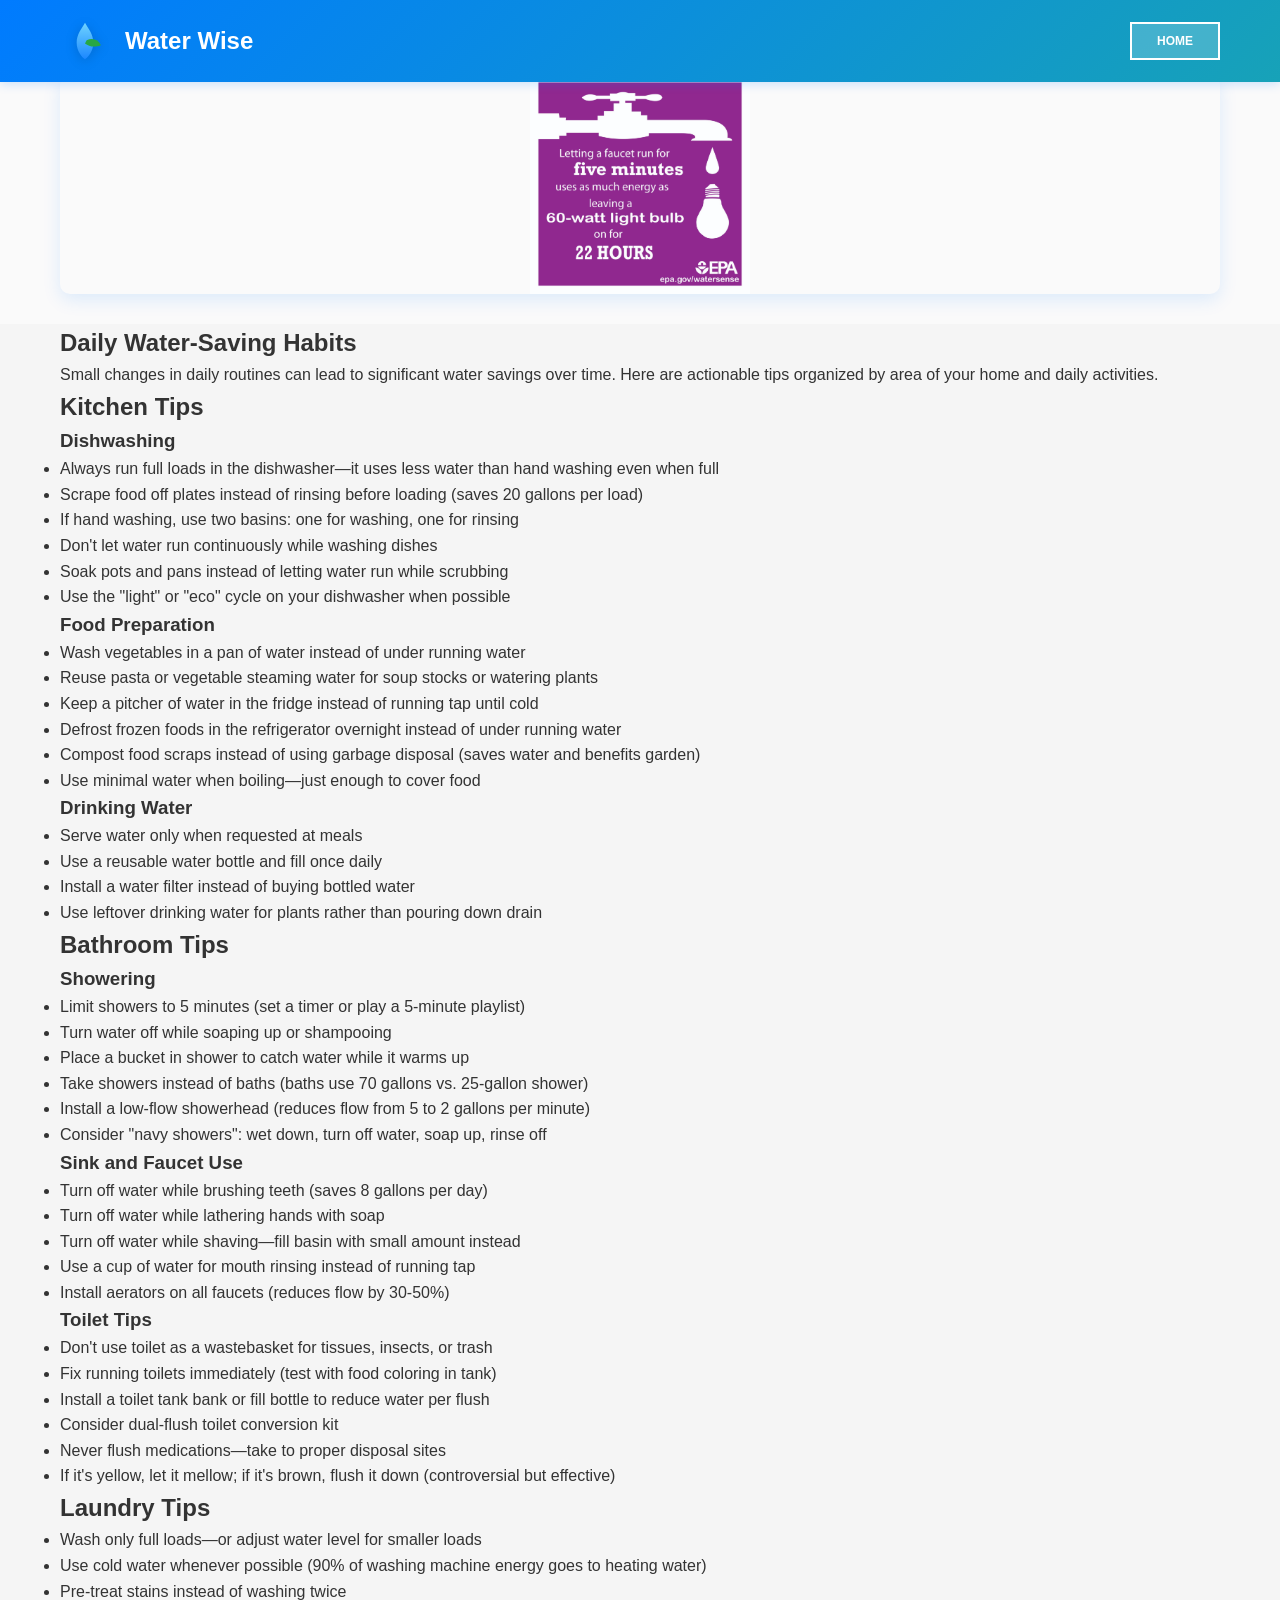
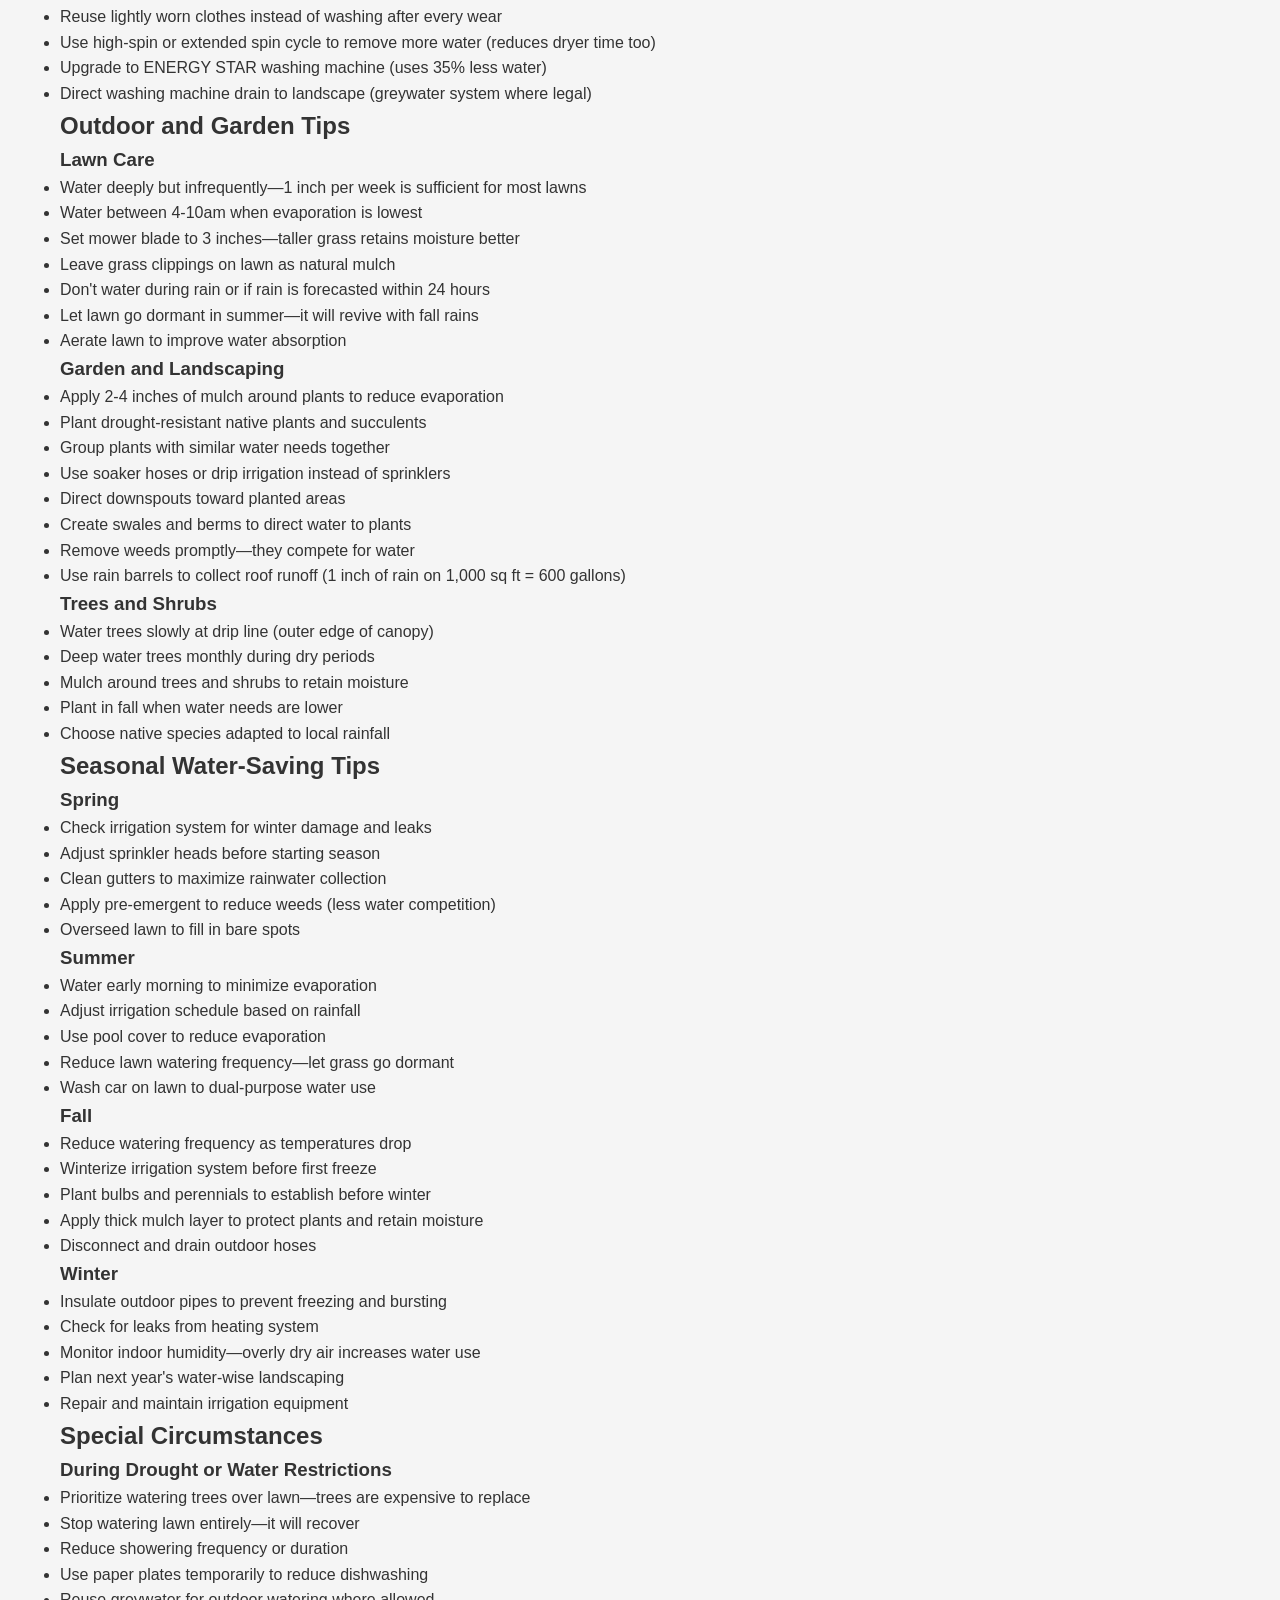
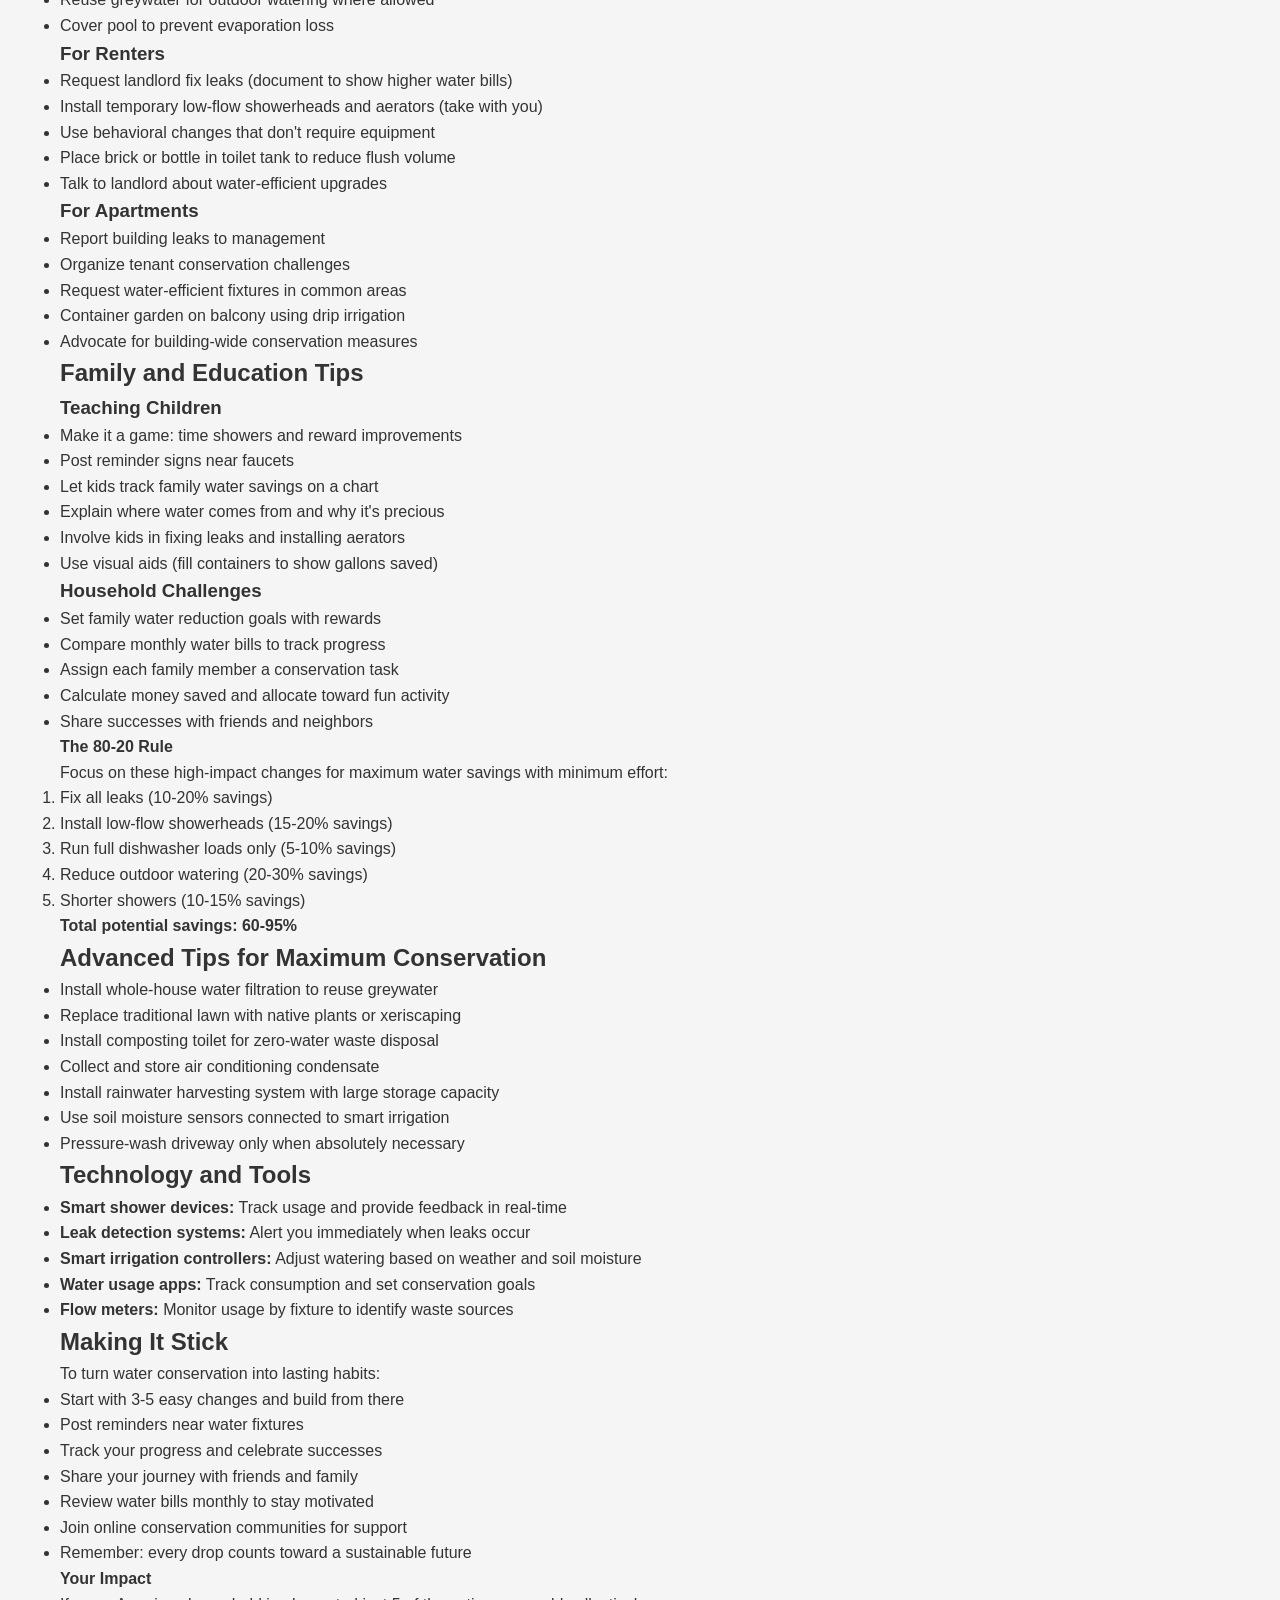
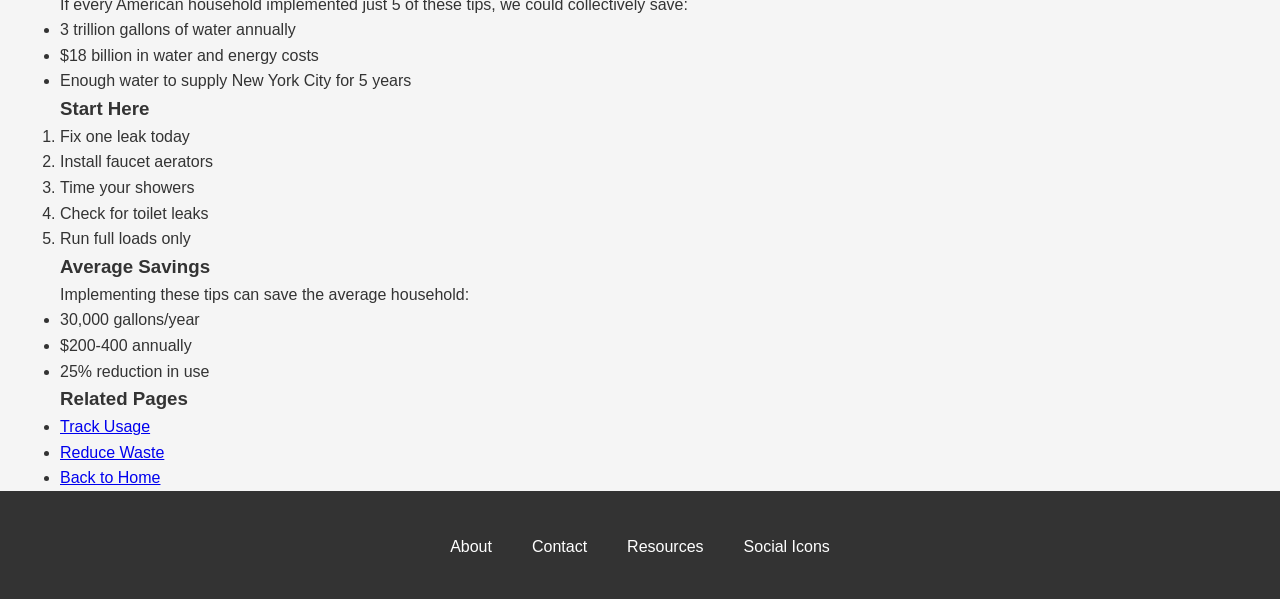
<file: learn-tips.html>
<!DOCTYPE html>
<html lang="en">
<head>
    <meta charset="UTF-8">
    <meta name="viewport" content="width=device-width, initial-scale=1.0">
    <title>Learn Tips - Water Wise</title>
    <link rel="stylesheet" href="styles.css?v=2">
</head>
<body>
    <!-- Navigation -->
    <nav class="navbar">
        <div class="container">
            <a href="index.html" style="text-decoration: none;">
                <div class="logo-section">
                    <img src="water-wise-logo.svg" alt="Water Wise logo" class="logo-icon">
                    <div class="logo-text-wrapper">
                        <div class="logo-title">Water Wise</div>
                    </div>
                </div>
            </a>
            <button class="menu-button" onclick="window.location.href='index.html'">HOME</button>
        </div>
    </nav>

    <!-- Page Header -->
    <section class="page-header">
        <div class="container">
            <h1>Water Conservation Tips</h1>
            <p>Practical advice for saving water in every area of your life</p>
        </div>
    </section>

    <section class="page-hero">
        <div class="container">
            <img src="learn-tips.jpg" alt="Poster promoting saving water" class="page-hero-img">
        </div>
    </section>

    <!-- Content Section -->
    <section class="content-section">
        <div class="container">
            <div class="content-grid">
                <div class="content-main">
                    <h2>Daily Water-Saving Habits</h2>
                    <p>Small changes in daily routines can lead to significant water savings over time. Here are actionable tips organized by area of your home and daily activities.</p>
                    
                    <h2>Kitchen Tips</h2>
                    
                    <h3>Dishwashing</h3>
                    <ul>
                        <li>Always run full loads in the dishwasher—it uses less water than hand washing even when full</li>
                        <li>Scrape food off plates instead of rinsing before loading (saves 20 gallons per load)</li>
                        <li>If hand washing, use two basins: one for washing, one for rinsing</li>
                        <li>Don't let water run continuously while washing dishes</li>
                        <li>Soak pots and pans instead of letting water run while scrubbing</li>
                        <li>Use the "light" or "eco" cycle on your dishwasher when possible</li>
                    </ul>

                    <h3>Food Preparation</h3>
                    <ul>
                        <li>Wash vegetables in a pan of water instead of under running water</li>
                        <li>Reuse pasta or vegetable steaming water for soup stocks or watering plants</li>
                        <li>Keep a pitcher of water in the fridge instead of running tap until cold</li>
                        <li>Defrost frozen foods in the refrigerator overnight instead of under running water</li>
                        <li>Compost food scraps instead of using garbage disposal (saves water and benefits garden)</li>
                        <li>Use minimal water when boiling—just enough to cover food</li>
                    </ul>

                    <h3>Drinking Water</h3>
                    <ul>
                        <li>Serve water only when requested at meals</li>
                        <li>Use a reusable water bottle and fill once daily</li>
                        <li>Install a water filter instead of buying bottled water</li>
                        <li>Use leftover drinking water for plants rather than pouring down drain</li>
                    </ul>

                    <h2>Bathroom Tips</h2>
                    
                    <h3>Showering</h3>
                    <ul>
                        <li>Limit showers to 5 minutes (set a timer or play a 5-minute playlist)</li>
                        <li>Turn water off while soaping up or shampooing</li>
                        <li>Place a bucket in shower to catch water while it warms up</li>
                        <li>Take showers instead of baths (baths use 70 gallons vs. 25-gallon shower)</li>
                        <li>Install a low-flow showerhead (reduces flow from 5 to 2 gallons per minute)</li>
                        <li>Consider "navy showers": wet down, turn off water, soap up, rinse off</li>
                    </ul>

                    <h3>Sink and Faucet Use</h3>
                    <ul>
                        <li>Turn off water while brushing teeth (saves 8 gallons per day)</li>
                        <li>Turn off water while lathering hands with soap</li>
                        <li>Turn off water while shaving—fill basin with small amount instead</li>
                        <li>Use a cup of water for mouth rinsing instead of running tap</li>
                        <li>Install aerators on all faucets (reduces flow by 30-50%)</li>
                    </ul>

                    <h3>Toilet Tips</h3>
                    <ul>
                        <li>Don't use toilet as a wastebasket for tissues, insects, or trash</li>
                        <li>Fix running toilets immediately (test with food coloring in tank)</li>
                        <li>Install a toilet tank bank or fill bottle to reduce water per flush</li>
                        <li>Consider dual-flush toilet conversion kit</li>
                        <li>Never flush medications—take to proper disposal sites</li>
                        <li>If it's yellow, let it mellow; if it's brown, flush it down (controversial but effective)</li>
                    </ul>

                    <h2>Laundry Tips</h2>
                    <ul>
                        <li>Wash only full loads—or adjust water level for smaller loads</li>
                        <li>Use cold water whenever possible (90% of washing machine energy goes to heating water)</li>
                        <li>Pre-treat stains instead of washing twice</li>
                        <li>Reuse lightly worn clothes instead of washing after every wear</li>
                        <li>Use high-spin or extended spin cycle to remove more water (reduces dryer time too)</li>
                        <li>Upgrade to ENERGY STAR washing machine (uses 35% less water)</li>
                        <li>Direct washing machine drain to landscape (greywater system where legal)</li>
                    </ul>

                    <h2>Outdoor and Garden Tips</h2>
                    
                    <h3>Lawn Care</h3>
                    <ul>
                        <li>Water deeply but infrequently—1 inch per week is sufficient for most lawns</li>
                        <li>Water between 4-10am when evaporation is lowest</li>
                        <li>Set mower blade to 3 inches—taller grass retains moisture better</li>
                        <li>Leave grass clippings on lawn as natural mulch</li>
                        <li>Don't water during rain or if rain is forecasted within 24 hours</li>
                        <li>Let lawn go dormant in summer—it will revive with fall rains</li>
                        <li>Aerate lawn to improve water absorption</li>
                    </ul>

                    <h3>Garden and Landscaping</h3>
                    <ul>
                        <li>Apply 2-4 inches of mulch around plants to reduce evaporation</li>
                        <li>Plant drought-resistant native plants and succulents</li>
                        <li>Group plants with similar water needs together</li>
                        <li>Use soaker hoses or drip irrigation instead of sprinklers</li>
                        <li>Direct downspouts toward planted areas</li>
                        <li>Create swales and berms to direct water to plants</li>
                        <li>Remove weeds promptly—they compete for water</li>
                        <li>Use rain barrels to collect roof runoff (1 inch of rain on 1,000 sq ft = 600 gallons)</li>
                    </ul>

                    <h3>Trees and Shrubs</h3>
                    <ul>
                        <li>Water trees slowly at drip line (outer edge of canopy)</li>
                        <li>Deep water trees monthly during dry periods</li>
                        <li>Mulch around trees and shrubs to retain moisture</li>
                        <li>Plant in fall when water needs are lower</li>
                        <li>Choose native species adapted to local rainfall</li>
                    </ul>

                    <h2>Seasonal Water-Saving Tips</h2>
                    
                    <h3>Spring</h3>
                    <ul>
                        <li>Check irrigation system for winter damage and leaks</li>
                        <li>Adjust sprinkler heads before starting season</li>
                        <li>Clean gutters to maximize rainwater collection</li>
                        <li>Apply pre-emergent to reduce weeds (less water competition)</li>
                        <li>Overseed lawn to fill in bare spots</li>
                    </ul>

                    <h3>Summer</h3>
                    <ul>
                        <li>Water early morning to minimize evaporation</li>
                        <li>Adjust irrigation schedule based on rainfall</li>
                        <li>Use pool cover to reduce evaporation</li>
                        <li>Reduce lawn watering frequency—let grass go dormant</li>
                        <li>Wash car on lawn to dual-purpose water use</li>
                    </ul>

                    <h3>Fall</h3>
                    <ul>
                        <li>Reduce watering frequency as temperatures drop</li>
                        <li>Winterize irrigation system before first freeze</li>
                        <li>Plant bulbs and perennials to establish before winter</li>
                        <li>Apply thick mulch layer to protect plants and retain moisture</li>
                        <li>Disconnect and drain outdoor hoses</li>
                    </ul>

                    <h3>Winter</h3>
                    <ul>
                        <li>Insulate outdoor pipes to prevent freezing and bursting</li>
                        <li>Check for leaks from heating system</li>
                        <li>Monitor indoor humidity—overly dry air increases water use</li>
                        <li>Plan next year's water-wise landscaping</li>
                        <li>Repair and maintain irrigation equipment</li>
                    </ul>

                    <h2>Special Circumstances</h2>
                    
                    <h3>During Drought or Water Restrictions</h3>
                    <ul>
                        <li>Prioritize watering trees over lawn—trees are expensive to replace</li>
                        <li>Stop watering lawn entirely—it will recover</li>
                        <li>Reduce showering frequency or duration</li>
                        <li>Use paper plates temporarily to reduce dishwashing</li>
                        <li>Reuse greywater for outdoor watering where allowed</li>
                        <li>Cover pool to prevent evaporation loss</li>
                    </ul>

                    <h3>For Renters</h3>
                    <ul>
                        <li>Request landlord fix leaks (document to show higher water bills)</li>
                        <li>Install temporary low-flow showerheads and aerators (take with you)</li>
                        <li>Use behavioral changes that don't require equipment</li>
                        <li>Place brick or bottle in toilet tank to reduce flush volume</li>
                        <li>Talk to landlord about water-efficient upgrades</li>
                    </ul>

                    <h3>For Apartments</h3>
                    <ul>
                        <li>Report building leaks to management</li>
                        <li>Organize tenant conservation challenges</li>
                        <li>Request water-efficient fixtures in common areas</li>
                        <li>Container garden on balcony using drip irrigation</li>
                        <li>Advocate for building-wide conservation measures</li>
                    </ul>

                    <h2>Family and Education Tips</h2>
                    
                    <h3>Teaching Children</h3>
                    <ul>
                        <li>Make it a game: time showers and reward improvements</li>
                        <li>Post reminder signs near faucets</li>
                        <li>Let kids track family water savings on a chart</li>
                        <li>Explain where water comes from and why it's precious</li>
                        <li>Involve kids in fixing leaks and installing aerators</li>
                        <li>Use visual aids (fill containers to show gallons saved)</li>
                    </ul>

                    <h3>Household Challenges</h3>
                    <ul>
                        <li>Set family water reduction goals with rewards</li>
                        <li>Compare monthly water bills to track progress</li>
                        <li>Assign each family member a conservation task</li>
                        <li>Calculate money saved and allocate toward fun activity</li>
                        <li>Share successes with friends and neighbors</li>
                    </ul>

                    <div class="info-box">
                        <h4>The 80-20 Rule</h4>
                        <p>Focus on these high-impact changes for maximum water savings with minimum effort:</p>
                        <ol>
                            <li>Fix all leaks (10-20% savings)</li>
                            <li>Install low-flow showerheads (15-20% savings)</li>
                            <li>Run full dishwasher loads only (5-10% savings)</li>
                            <li>Reduce outdoor watering (20-30% savings)</li>
                            <li>Shorter showers (10-15% savings)</li>
                        </ol>
                        <p><strong>Total potential savings: 60-95%</strong></p>
                    </div>

                    <h2>Advanced Tips for Maximum Conservation</h2>
                    <ul>
                        <li>Install whole-house water filtration to reuse greywater</li>
                        <li>Replace traditional lawn with native plants or xeriscaping</li>
                        <li>Install composting toilet for zero-water waste disposal</li>
                        <li>Collect and store air conditioning condensate</li>
                        <li>Install rainwater harvesting system with large storage capacity</li>
                        <li>Use soil moisture sensors connected to smart irrigation</li>
                        <li>Pressure-wash driveway only when absolutely necessary</li>
                    </ul>

                    <h2>Technology and Tools</h2>
                    <ul>
                        <li><strong>Smart shower devices:</strong> Track usage and provide feedback in real-time</li>
                        <li><strong>Leak detection systems:</strong> Alert you immediately when leaks occur</li>
                        <li><strong>Smart irrigation controllers:</strong> Adjust watering based on weather and soil moisture</li>
                        <li><strong>Water usage apps:</strong> Track consumption and set conservation goals</li>
                        <li><strong>Flow meters:</strong> Monitor usage by fixture to identify waste sources</li>
                    </ul>

                    <h2>Making It Stick</h2>
                    <p>To turn water conservation into lasting habits:</p>
                    <ul>
                        <li>Start with 3-5 easy changes and build from there</li>
                        <li>Post reminders near water fixtures</li>
                        <li>Track your progress and celebrate successes</li>
                        <li>Share your journey with friends and family</li>
                        <li>Review water bills monthly to stay motivated</li>
                        <li>Join online conservation communities for support</li>
                        <li>Remember: every drop counts toward a sustainable future</li>
                    </ul>

                    <div class="info-box">
                        <h4>Your Impact</h4>
                        <p>If every American household implemented just 5 of these tips, we could collectively save:</p>
                        <ul>
                            <li>3 trillion gallons of water annually</li>
                            <li>$18 billion in water and energy costs</li>
                            <li>Enough water to supply New York City for 5 years</li>
                        </ul>
                    </div>
                </div>

                <div class="content-sidebar">
                    <div class="sidebar-box">
                        <h3>Start Here</h3>
                        <ol>
                            <li>Fix one leak today</li>
                            <li>Install faucet aerators</li>
                            <li>Time your showers</li>
                            <li>Check for toilet leaks</li>
                            <li>Run full loads only</li>
                        </ol>
                    </div>

                    <div class="sidebar-box">
                        <h3>Average Savings</h3>
                        <p>Implementing these tips can save the average household:</p>
                        <ul>
                            <li>30,000 gallons/year</li>
                            <li>$200-400 annually</li>
                            <li>25% reduction in use</li>
                        </ul>
                    </div>

                    <div class="sidebar-box">
                        <h3>Related Pages</h3>
                        <ul>
                            <li><a href="track-usage.html">Track Usage</a></li>
                            <li><a href="reduce-waste.html">Reduce Waste</a></li>
                            <li><a href="index.html">Back to Home</a></li>
                        </ul>
                    </div>
                </div>
            </div>
        </div>
    </section>

    <!-- Footer -->
    <footer>
        <div class="container">
            <div class="footer-links">
                <a href="#about">About</a>
                <a href="#contact">Contact</a>
                <a href="#resources">Resources</a>
                <a href="#social">Social Icons</a>
            </div>
        </div>
    </footer>
</body>
</html>
</file>
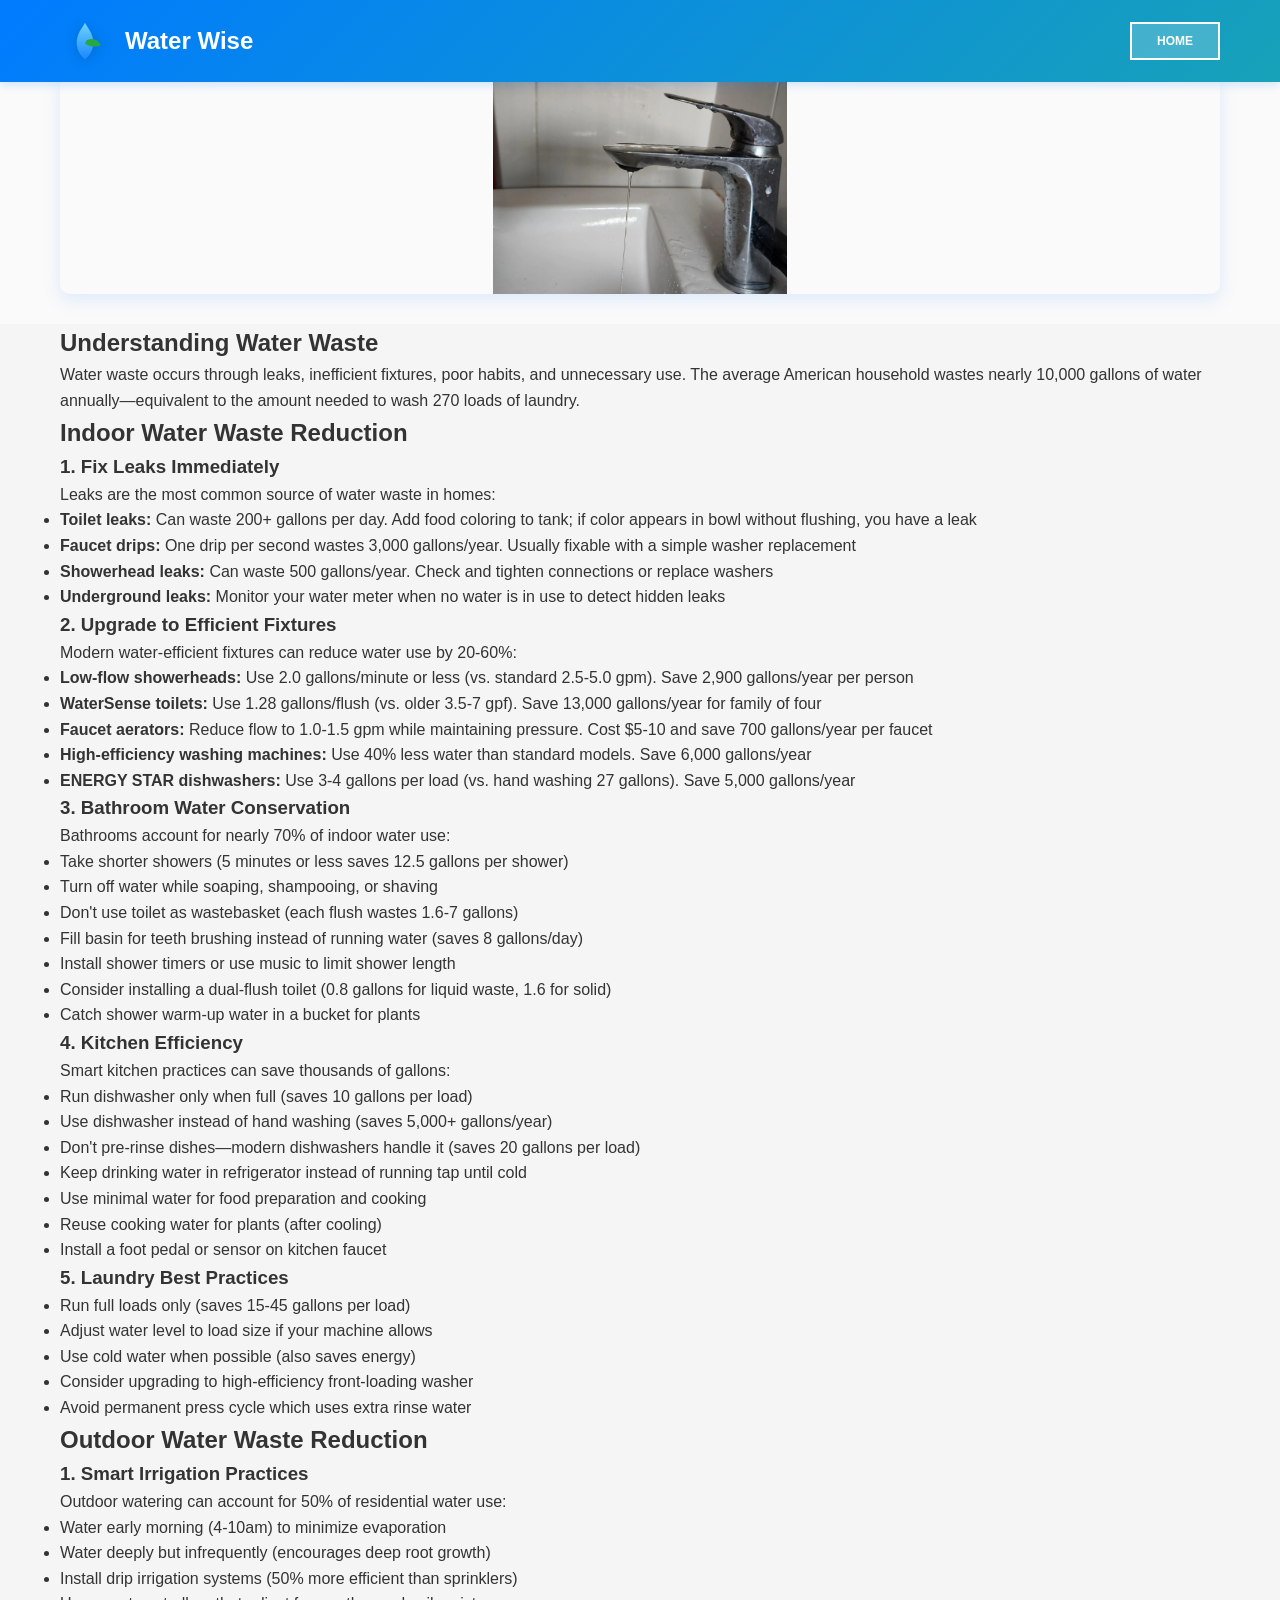
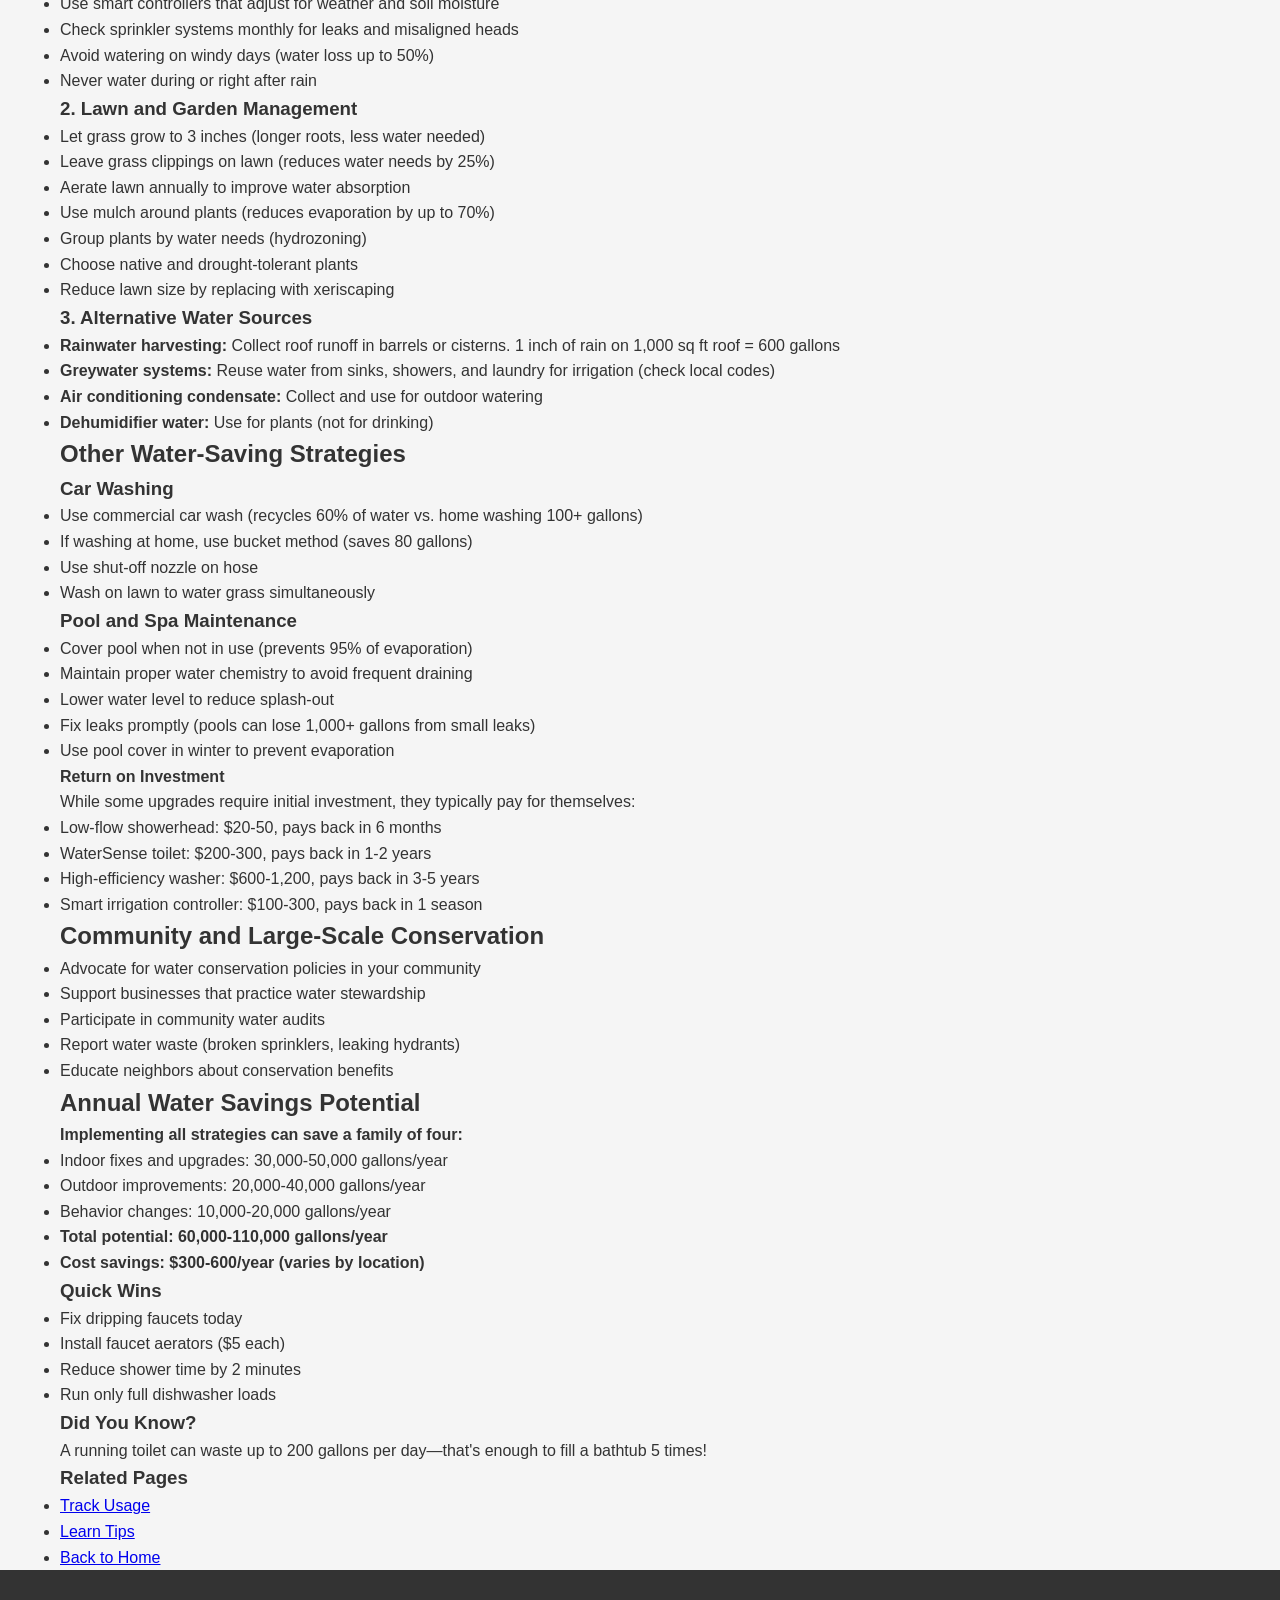
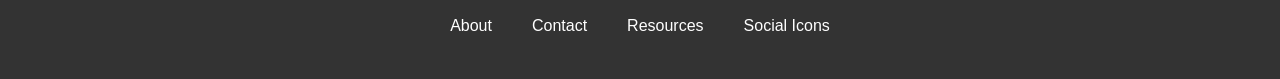
<file: reduce-waste.html>
<!DOCTYPE html>
<html lang="en">
<head>
    <meta charset="UTF-8">
    <meta name="viewport" content="width=device-width, initial-scale=1.0">
    <title>Reduce Waste - Water Wise</title>
    <link rel="stylesheet" href="styles.css?v=2">
</head>
<body>
    <!-- Navigation -->
    <nav class="navbar">
        <div class="container">
            <a href="index.html" style="text-decoration: none;">
                <div class="logo-section">
                    <img src="water-wise-logo.svg" alt="Water Wise logo" class="logo-icon">
                    <div class="logo-text-wrapper">
                        <div class="logo-title">Water Wise</div>
                    </div>
                </div>
            </a>
            <button class="menu-button" onclick="window.location.href='index.html'">HOME</button>
        </div>
    </nav>

    <!-- Page Header -->
    <section class="page-header">
        <div class="container">
            <h1>Reduce Water Waste</h1>
            <p>Practical strategies to minimize water waste in your home and community</p>
        </div>
    </section>

    <section class="page-hero">
        <div class="container">
            <img src="reduce-waste.webp" alt="Leaky bathroom faucet being repaired" class="page-hero-img">
        </div>
    </section>

    <!-- Content Section -->
    <section class="content-section">
        <div class="container">
            <div class="content-grid">
                <div class="content-main">
                    <h2>Understanding Water Waste</h2>
                    <p>Water waste occurs through leaks, inefficient fixtures, poor habits, and unnecessary use. The average American household wastes nearly 10,000 gallons of water annually—equivalent to the amount needed to wash 270 loads of laundry.</p>
                    
                    <h2>Indoor Water Waste Reduction</h2>
                    
                    <h3>1. Fix Leaks Immediately</h3>
                    <p>Leaks are the most common source of water waste in homes:</p>
                    <ul>
                        <li><strong>Toilet leaks:</strong> Can waste 200+ gallons per day. Add food coloring to tank; if color appears in bowl without flushing, you have a leak</li>
                        <li><strong>Faucet drips:</strong> One drip per second wastes 3,000 gallons/year. Usually fixable with a simple washer replacement</li>
                        <li><strong>Showerhead leaks:</strong> Can waste 500 gallons/year. Check and tighten connections or replace washers</li>
                        <li><strong>Underground leaks:</strong> Monitor your water meter when no water is in use to detect hidden leaks</li>
                    </ul>

                    <h3>2. Upgrade to Efficient Fixtures</h3>
                    <p>Modern water-efficient fixtures can reduce water use by 20-60%:</p>
                    <ul>
                        <li><strong>Low-flow showerheads:</strong> Use 2.0 gallons/minute or less (vs. standard 2.5-5.0 gpm). Save 2,900 gallons/year per person</li>
                        <li><strong>WaterSense toilets:</strong> Use 1.28 gallons/flush (vs. older 3.5-7 gpf). Save 13,000 gallons/year for family of four</li>
                        <li><strong>Faucet aerators:</strong> Reduce flow to 1.0-1.5 gpm while maintaining pressure. Cost $5-10 and save 700 gallons/year per faucet</li>
                        <li><strong>High-efficiency washing machines:</strong> Use 40% less water than standard models. Save 6,000 gallons/year</li>
                        <li><strong>ENERGY STAR dishwashers:</strong> Use 3-4 gallons per load (vs. hand washing 27 gallons). Save 5,000 gallons/year</li>
                    </ul>

                    <h3>3. Bathroom Water Conservation</h3>
                    <p>Bathrooms account for nearly 70% of indoor water use:</p>
                    <ul>
                        <li>Take shorter showers (5 minutes or less saves 12.5 gallons per shower)</li>
                        <li>Turn off water while soaping, shampooing, or shaving</li>
                        <li>Don't use toilet as wastebasket (each flush wastes 1.6-7 gallons)</li>
                        <li>Fill basin for teeth brushing instead of running water (saves 8 gallons/day)</li>
                        <li>Install shower timers or use music to limit shower length</li>
                        <li>Consider installing a dual-flush toilet (0.8 gallons for liquid waste, 1.6 for solid)</li>
                        <li>Catch shower warm-up water in a bucket for plants</li>
                    </ul>

                    <h3>4. Kitchen Efficiency</h3>
                    <p>Smart kitchen practices can save thousands of gallons:</p>
                    <ul>
                        <li>Run dishwasher only when full (saves 10 gallons per load)</li>
                        <li>Use dishwasher instead of hand washing (saves 5,000+ gallons/year)</li>
                        <li>Don't pre-rinse dishes—modern dishwashers handle it (saves 20 gallons per load)</li>
                        <li>Keep drinking water in refrigerator instead of running tap until cold</li>
                        <li>Use minimal water for food preparation and cooking</li>
                        <li>Reuse cooking water for plants (after cooling)</li>
                        <li>Install a foot pedal or sensor on kitchen faucet</li>
                    </ul>

                    <h3>5. Laundry Best Practices</h3>
                    <ul>
                        <li>Run full loads only (saves 15-45 gallons per load)</li>
                        <li>Adjust water level to load size if your machine allows</li>
                        <li>Use cold water when possible (also saves energy)</li>
                        <li>Consider upgrading to high-efficiency front-loading washer</li>
                        <li>Avoid permanent press cycle which uses extra rinse water</li>
                    </ul>

                    <h2>Outdoor Water Waste Reduction</h2>
                    
                    <h3>1. Smart Irrigation Practices</h3>
                    <p>Outdoor watering can account for 50% of residential water use:</p>
                    <ul>
                        <li>Water early morning (4-10am) to minimize evaporation</li>
                        <li>Water deeply but infrequently (encourages deep root growth)</li>
                        <li>Install drip irrigation systems (50% more efficient than sprinklers)</li>
                        <li>Use smart controllers that adjust for weather and soil moisture</li>
                        <li>Check sprinkler systems monthly for leaks and misaligned heads</li>
                        <li>Avoid watering on windy days (water loss up to 50%)</li>
                        <li>Never water during or right after rain</li>
                    </ul>

                    <h3>2. Lawn and Garden Management</h3>
                    <ul>
                        <li>Let grass grow to 3 inches (longer roots, less water needed)</li>
                        <li>Leave grass clippings on lawn (reduces water needs by 25%)</li>
                        <li>Aerate lawn annually to improve water absorption</li>
                        <li>Use mulch around plants (reduces evaporation by up to 70%)</li>
                        <li>Group plants by water needs (hydrozoning)</li>
                        <li>Choose native and drought-tolerant plants</li>
                        <li>Reduce lawn size by replacing with xeriscaping</li>
                    </ul>

                    <h3>3. Alternative Water Sources</h3>
                    <ul>
                        <li><strong>Rainwater harvesting:</strong> Collect roof runoff in barrels or cisterns. 1 inch of rain on 1,000 sq ft roof = 600 gallons</li>
                        <li><strong>Greywater systems:</strong> Reuse water from sinks, showers, and laundry for irrigation (check local codes)</li>
                        <li><strong>Air conditioning condensate:</strong> Collect and use for outdoor watering</li>
                        <li><strong>Dehumidifier water:</strong> Use for plants (not for drinking)</li>
                    </ul>

                    <h2>Other Water-Saving Strategies</h2>
                    
                    <h3>Car Washing</h3>
                    <ul>
                        <li>Use commercial car wash (recycles 60% of water vs. home washing 100+ gallons)</li>
                        <li>If washing at home, use bucket method (saves 80 gallons)</li>
                        <li>Use shut-off nozzle on hose</li>
                        <li>Wash on lawn to water grass simultaneously</li>
                    </ul>

                    <h3>Pool and Spa Maintenance</h3>
                    <ul>
                        <li>Cover pool when not in use (prevents 95% of evaporation)</li>
                        <li>Maintain proper water chemistry to avoid frequent draining</li>
                        <li>Lower water level to reduce splash-out</li>
                        <li>Fix leaks promptly (pools can lose 1,000+ gallons from small leaks)</li>
                        <li>Use pool cover in winter to prevent evaporation</li>
                    </ul>

                    <div class="info-box">
                        <h4>Return on Investment</h4>
                        <p>While some upgrades require initial investment, they typically pay for themselves:</p>
                        <ul>
                            <li>Low-flow showerhead: $20-50, pays back in 6 months</li>
                            <li>WaterSense toilet: $200-300, pays back in 1-2 years</li>
                            <li>High-efficiency washer: $600-1,200, pays back in 3-5 years</li>
                            <li>Smart irrigation controller: $100-300, pays back in 1 season</li>
                        </ul>
                    </div>

                    <h2>Community and Large-Scale Conservation</h2>
                    <ul>
                        <li>Advocate for water conservation policies in your community</li>
                        <li>Support businesses that practice water stewardship</li>
                        <li>Participate in community water audits</li>
                        <li>Report water waste (broken sprinklers, leaking hydrants)</li>
                        <li>Educate neighbors about conservation benefits</li>
                    </ul>

                    <h2>Annual Water Savings Potential</h2>
                    <div class="info-box">
                        <p><strong>Implementing all strategies can save a family of four:</strong></p>
                        <ul>
                            <li>Indoor fixes and upgrades: 30,000-50,000 gallons/year</li>
                            <li>Outdoor improvements: 20,000-40,000 gallons/year</li>
                            <li>Behavior changes: 10,000-20,000 gallons/year</li>
                            <li><strong>Total potential: 60,000-110,000 gallons/year</strong></li>
                            <li><strong>Cost savings: $300-600/year (varies by location)</strong></li>
                        </ul>
                    </div>
                </div>

                <div class="content-sidebar">
                    <div class="sidebar-box">
                        <h3>Quick Wins</h3>
                        <ul>
                            <li>Fix dripping faucets today</li>
                            <li>Install faucet aerators ($5 each)</li>
                            <li>Reduce shower time by 2 minutes</li>
                            <li>Run only full dishwasher loads</li>
                        </ul>
                    </div>

                    <div class="sidebar-box">
                        <h3>Did You Know?</h3>
                        <p>A running toilet can waste up to 200 gallons per day—that's enough to fill a bathtub 5 times!</p>
                    </div>

                    <div class="sidebar-box">
                        <h3>Related Pages</h3>
                        <ul>
                            <li><a href="track-usage.html">Track Usage</a></li>
                            <li><a href="learn-tips.html">Learn Tips</a></li>
                            <li><a href="index.html">Back to Home</a></li>
                        </ul>
                    </div>
                </div>
            </div>
        </div>
    </section>

    <!-- Footer -->
    <footer>
        <div class="container">
            <div class="footer-links">
                <a href="#about">About</a>
                <a href="#contact">Contact</a>
                <a href="#resources">Resources</a>
                <a href="#social">Social Icons</a>
            </div>
        </div>
    </footer>
</body>
</html>
</file>
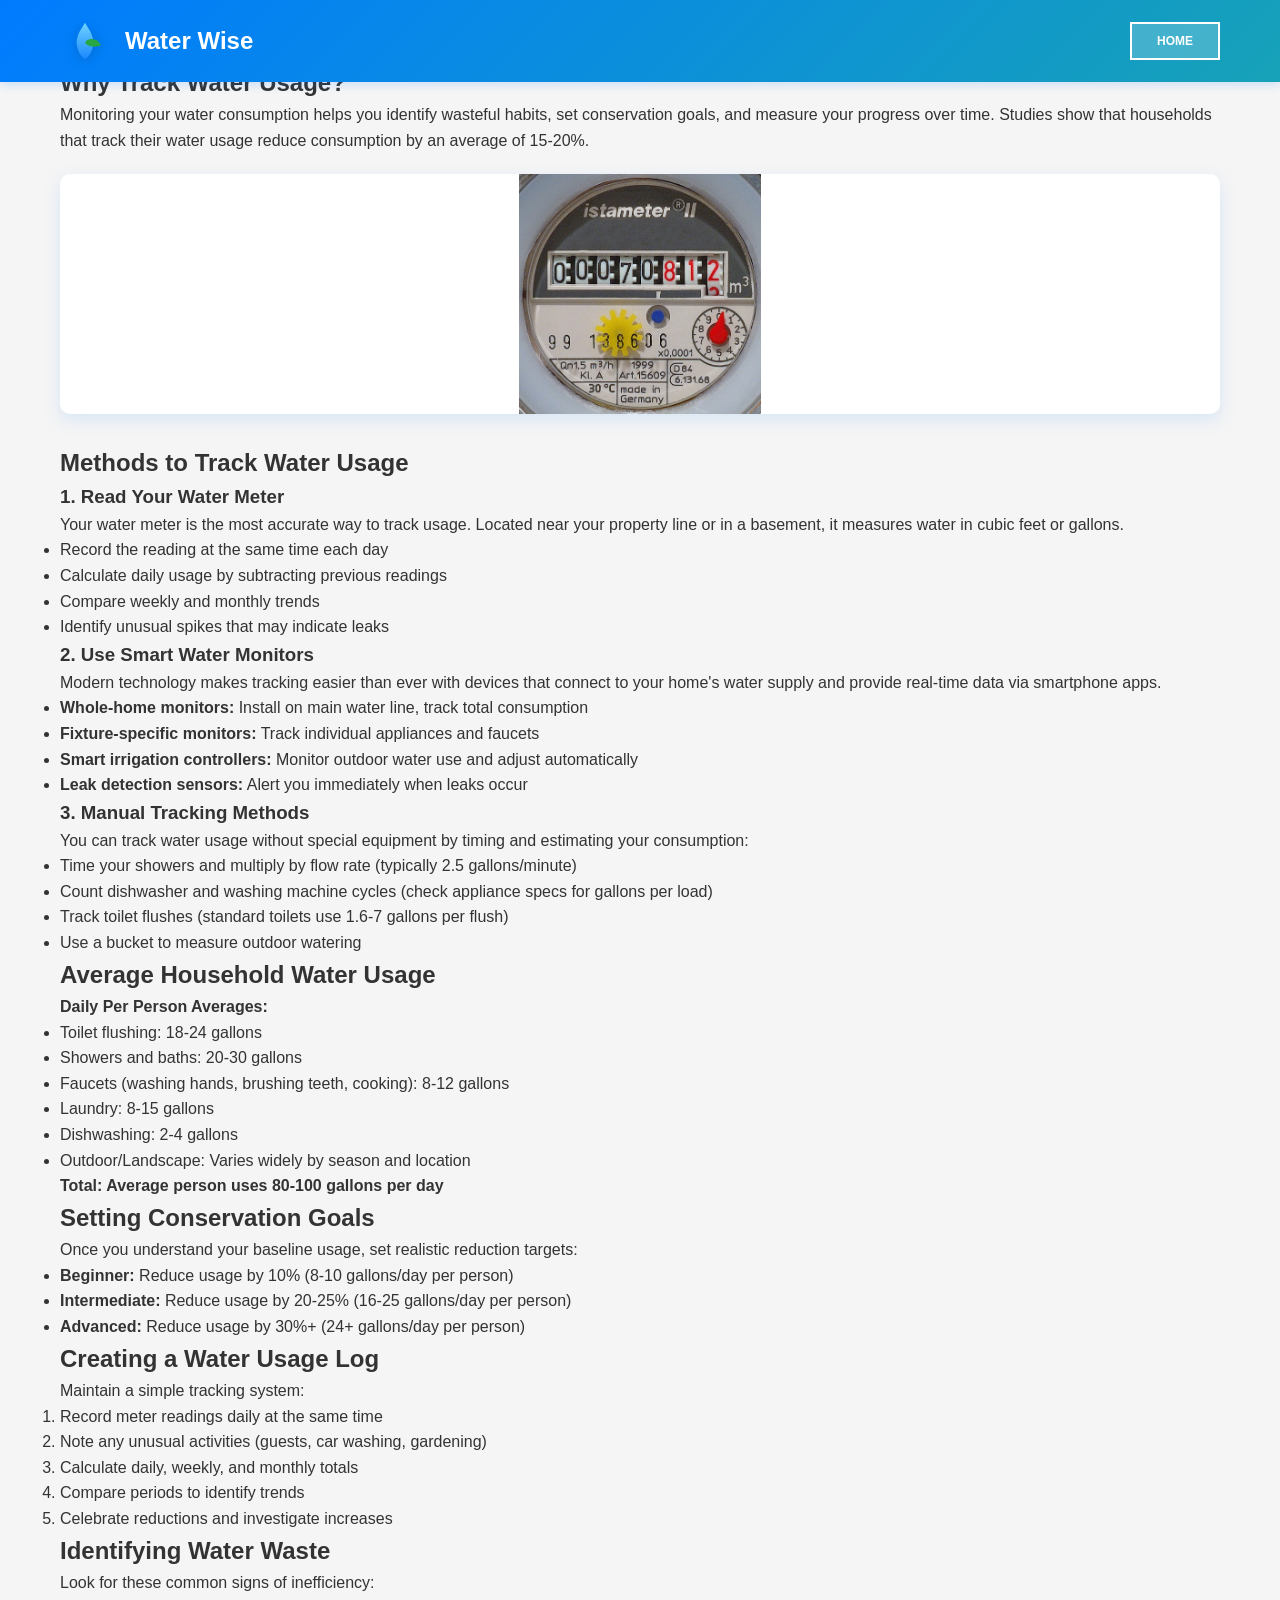
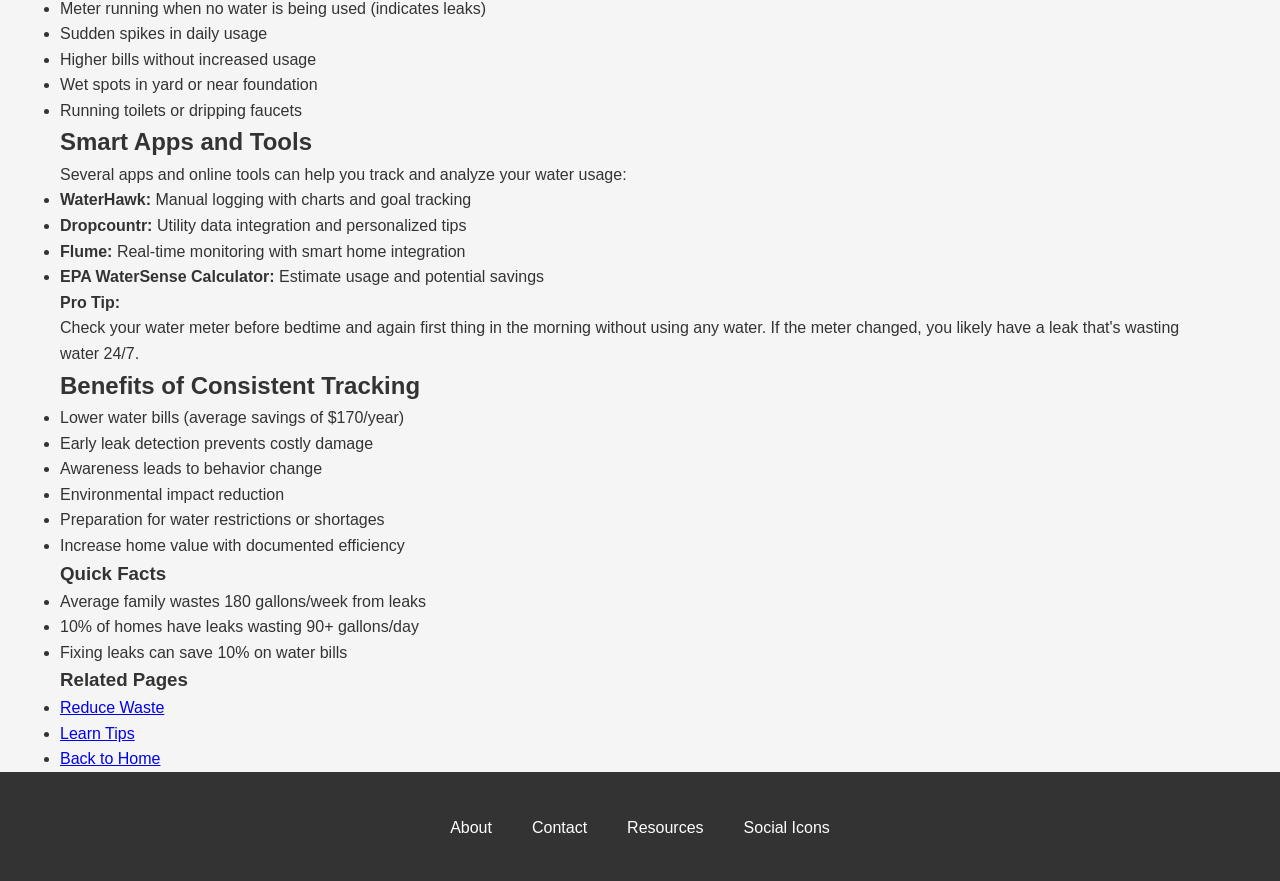
<file: track-usage.html>
<!DOCTYPE html>
<html lang="en">
<head>
    <meta charset="UTF-8">
    <meta name="viewport" content="width=device-width, initial-scale=1.0">
    <title>Track Usage - Water Wise</title>
    <link rel="stylesheet" href="styles.css?v=2">
</head>
<body>
    <!-- Navigation -->
    <nav class="navbar">
        <div class="container">
            <a href="index.html" style="text-decoration: none;">
                <div class="logo-section">
                    <img src="water-wise-logo.svg" alt="Water Wise logo" class="logo-icon">
                    <div class="logo-text-wrapper">
                        <div class="logo-title">Water Wise</div>
                    </div>
                </div>
            </a>
            <button class="menu-button" onclick="window.location.href='index.html'">HOME</button>
        </div>
    </nav>

    <!-- Page Header -->
    <section class="page-header">
        <div class="container">
            <h1>Track Your Water Usage</h1>
            <p>Understanding your water consumption is the first step toward conservation</p>
        </div>
    </section>

    <!-- Content Section -->
    <section class="content-section">
        <div class="container">
            <div class="content-grid">
                <div class="content-main">
                    <h2>Why Track Water Usage?</h2>
                    <p>Monitoring your water consumption helps you identify wasteful habits, set conservation goals, and measure your progress over time. Studies show that households that track their water usage reduce consumption by an average of 15-20%.</p>

                    <div class="content-image">
                        <img src="track-usage.jpg" alt="Water meter used to track usage" class="content-img">
                    </div>
                    
                    <h2>Methods to Track Water Usage</h2>
                    
                    <h3>1. Read Your Water Meter</h3>
                    <p>Your water meter is the most accurate way to track usage. Located near your property line or in a basement, it measures water in cubic feet or gallons.</p>
                    <ul>
                        <li>Record the reading at the same time each day</li>
                        <li>Calculate daily usage by subtracting previous readings</li>
                        <li>Compare weekly and monthly trends</li>
                        <li>Identify unusual spikes that may indicate leaks</li>
                    </ul>

                    <h3>2. Use Smart Water Monitors</h3>
                    <p>Modern technology makes tracking easier than ever with devices that connect to your home's water supply and provide real-time data via smartphone apps.</p>
                    <ul>
                        <li><strong>Whole-home monitors:</strong> Install on main water line, track total consumption</li>
                        <li><strong>Fixture-specific monitors:</strong> Track individual appliances and faucets</li>
                        <li><strong>Smart irrigation controllers:</strong> Monitor outdoor water use and adjust automatically</li>
                        <li><strong>Leak detection sensors:</strong> Alert you immediately when leaks occur</li>
                    </ul>

                    <h3>3. Manual Tracking Methods</h3>
                    <p>You can track water usage without special equipment by timing and estimating your consumption:</p>
                    <ul>
                        <li>Time your showers and multiply by flow rate (typically 2.5 gallons/minute)</li>
                        <li>Count dishwasher and washing machine cycles (check appliance specs for gallons per load)</li>
                        <li>Track toilet flushes (standard toilets use 1.6-7 gallons per flush)</li>
                        <li>Use a bucket to measure outdoor watering</li>
                    </ul>

                    <h2>Average Household Water Usage</h2>
                    <div class="info-box">
                        <h4>Daily Per Person Averages:</h4>
                        <ul>
                            <li>Toilet flushing: 18-24 gallons</li>
                            <li>Showers and baths: 20-30 gallons</li>
                            <li>Faucets (washing hands, brushing teeth, cooking): 8-12 gallons</li>
                            <li>Laundry: 8-15 gallons</li>
                            <li>Dishwashing: 2-4 gallons</li>
                            <li>Outdoor/Landscape: Varies widely by season and location</li>
                        </ul>
                        <p><strong>Total: Average person uses 80-100 gallons per day</strong></p>
                    </div>

                    <h2>Setting Conservation Goals</h2>
                    <p>Once you understand your baseline usage, set realistic reduction targets:</p>
                    <ul>
                        <li><strong>Beginner:</strong> Reduce usage by 10% (8-10 gallons/day per person)</li>
                        <li><strong>Intermediate:</strong> Reduce usage by 20-25% (16-25 gallons/day per person)</li>
                        <li><strong>Advanced:</strong> Reduce usage by 30%+ (24+ gallons/day per person)</li>
                    </ul>

                    <h2>Creating a Water Usage Log</h2>
                    <p>Maintain a simple tracking system:</p>
                    <ol>
                        <li>Record meter readings daily at the same time</li>
                        <li>Note any unusual activities (guests, car washing, gardening)</li>
                        <li>Calculate daily, weekly, and monthly totals</li>
                        <li>Compare periods to identify trends</li>
                        <li>Celebrate reductions and investigate increases</li>
                    </ol>

                    <h2>Identifying Water Waste</h2>
                    <p>Look for these common signs of inefficiency:</p>
                    <ul>
                        <li>Meter running when no water is being used (indicates leaks)</li>
                        <li>Sudden spikes in daily usage</li>
                        <li>Higher bills without increased usage</li>
                        <li>Wet spots in yard or near foundation</li>
                        <li>Running toilets or dripping faucets</li>
                    </ul>

                    <h2>Smart Apps and Tools</h2>
                    <p>Several apps and online tools can help you track and analyze your water usage:</p>
                    <ul>
                        <li><strong>WaterHawk:</strong> Manual logging with charts and goal tracking</li>
                        <li><strong>Dropcountr:</strong> Utility data integration and personalized tips</li>
                        <li><strong>Flume:</strong> Real-time monitoring with smart home integration</li>
                        <li><strong>EPA WaterSense Calculator:</strong> Estimate usage and potential savings</li>
                    </ul>

                    <div class="info-box">
                        <h4>Pro Tip:</h4>
                        <p>Check your water meter before bedtime and again first thing in the morning without using any water. If the meter changed, you likely have a leak that's wasting water 24/7.</p>
                    </div>

                    <h2>Benefits of Consistent Tracking</h2>
                    <ul>
                        <li>Lower water bills (average savings of $170/year)</li>
                        <li>Early leak detection prevents costly damage</li>
                        <li>Awareness leads to behavior change</li>
                        <li>Environmental impact reduction</li>
                        <li>Preparation for water restrictions or shortages</li>
                        <li>Increase home value with documented efficiency</li>
                    </ul>
                </div>

                <div class="content-sidebar">
                    <div class="sidebar-box">
                        <h3>Quick Facts</h3>
                        <ul>
                            <li>Average family wastes 180 gallons/week from leaks</li>
                            <li>10% of homes have leaks wasting 90+ gallons/day</li>
                            <li>Fixing leaks can save 10% on water bills</li>
                        </ul>
                    </div>

                    <div class="sidebar-box">
                        <h3>Related Pages</h3>
                        <ul>
                            <li><a href="reduce-waste.html">Reduce Waste</a></li>
                            <li><a href="learn-tips.html">Learn Tips</a></li>
                            <li><a href="index.html">Back to Home</a></li>
                        </ul>
                    </div>
                </div>
            </div>
        </div>
    </section>

    <!-- Footer -->
    <footer>
        <div class="container">
            <div class="footer-links">
                <a href="#about">About</a>
                <a href="#contact">Contact</a>
                <a href="#resources">Resources</a>
                <a href="#social">Social Icons</a>
            </div>
        </div>
    </footer>
</body>
</html>
</file>
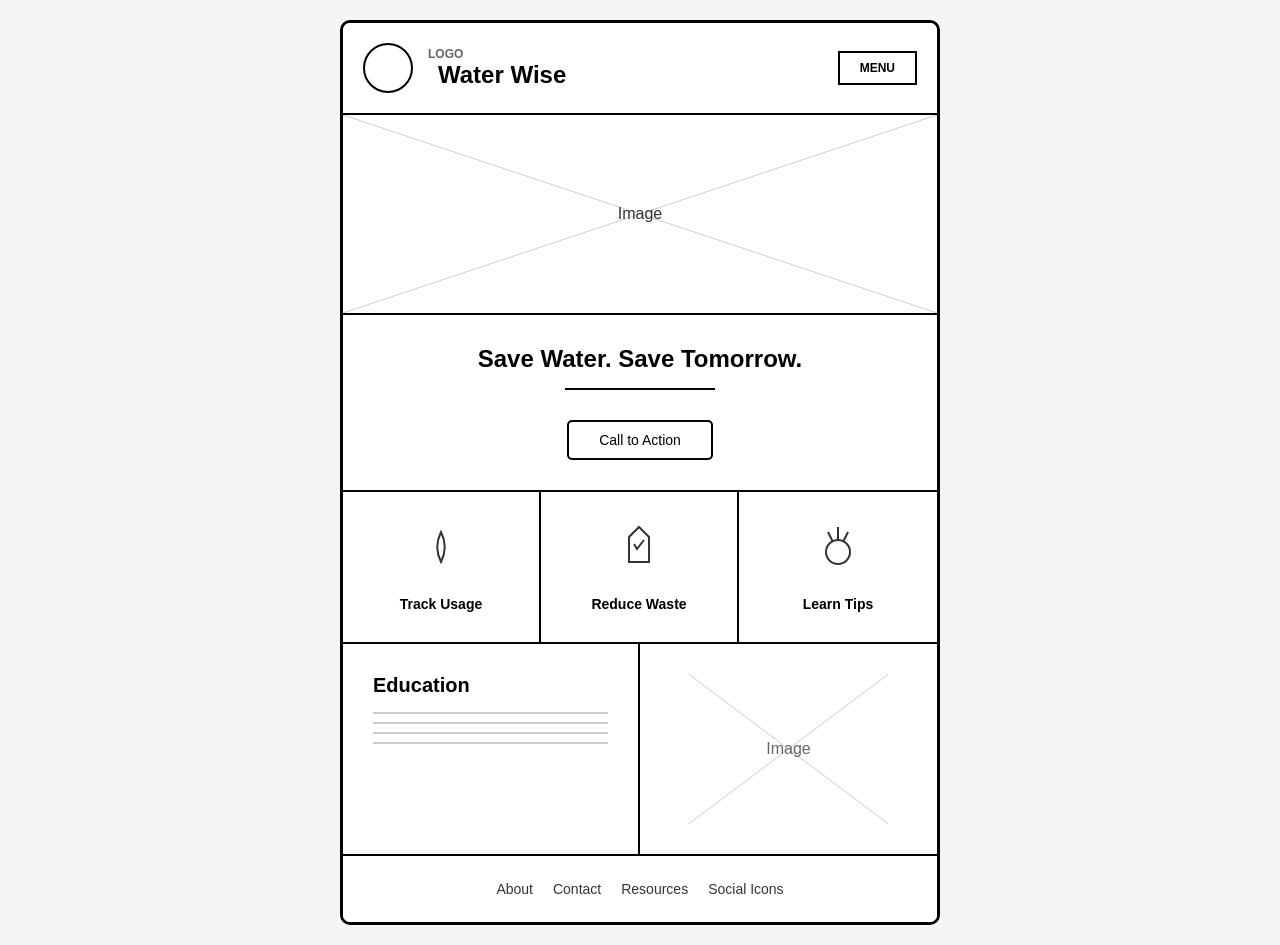
<file: wireframe.html>
<!DOCTYPE html>
<html lang="en">
<head>
    <meta charset="UTF-8">
    <meta name="viewport" content="width=device-width, initial-scale=1.0">
    <title>Water Wise - Wireframe</title>
    <style>
        * {
            margin: 0;
            padding: 0;
            box-sizing: border-box;
        }
        
        body {
            font-family: Arial, sans-serif;
            background-color: #f5f5f5;
            padding: 0;
            margin: 0;
        }
        
        .wireframe-container {
            max-width: 600px;
            margin: 20px auto;
            background: white;
            border: 3px solid #000;
            border-radius: 10px;
            overflow: hidden;
        }
        
        /* Header */
        .header {
            padding: 20px;
            border-bottom: 2px solid #000;
            display: flex;
            justify-content: space-between;
            align-items: center;
            background: white;
        }
        
        .logo-section {
            display: flex;
            align-items: center;
            gap: 15px;
        }
        
        .logo-circle {
            width: 50px;
            height: 50px;
            border: 2px solid #000;
            border-radius: 50%;
            background: white;
        }
        
        .logo-text {
            font-size: 12px;
            font-weight: bold;
            color: #666;
        }
        
        .site-name {
            font-size: 24px;
            font-weight: bold;
            margin-left: 10px;
        }
        
        .menu-btn {
            border: 2px solid #000;
            padding: 8px 20px;
            background: white;
            font-weight: bold;
            font-size: 12px;
        }
        
        /* Hero Image */
        .hero-image {
            height: 200px;
            border-bottom: 2px solid #000;
            background: white;
            position: relative;
            display: flex;
            align-items: center;
            justify-content: center;
        }
        
        .hero-image svg {
            width: 100%;
            height: 100%;
        }
        
        .image-label {
            position: absolute;
            font-size: 16px;
            color: #333;
        }
        
        /* Hero Text Section */
        .hero-text {
            padding: 30px;
            text-align: center;
            border-bottom: 2px solid #000;
        }
        
        .tagline {
            font-size: 24px;
            font-weight: bold;
            margin-bottom: 15px;
        }
        
        .underline {
            width: 150px;
            height: 2px;
            background: #000;
            margin: 15px auto;
        }
        
        .cta-button {
            border: 2px solid #000;
            border-radius: 5px;
            padding: 10px 30px;
            background: white;
            display: inline-block;
            margin-top: 15px;
            font-size: 14px;
        }
        
        /* Feature Cards */
        .features {
            display: grid;
            grid-template-columns: repeat(3, 1fr);
            border-bottom: 2px solid #000;
        }
        
        .feature-card {
            padding: 30px 20px;
            text-align: center;
            border-right: 2px solid #000;
        }
        
        .feature-card:last-child {
            border-right: none;
        }
        
        .feature-icon {
            font-size: 40px;
            margin-bottom: 15px;
        }
        
        .feature-icon svg {
            width: 50px;
            height: 50px;
        }
        
        .feature-title {
            font-size: 14px;
            font-weight: bold;
        }
        
        /* Education Section */
        .education {
            display: grid;
            grid-template-columns: 1fr 1fr;
            border-bottom: 2px solid #000;
        }
        
        .education-text {
            padding: 30px;
            border-right: 2px solid #000;
        }
        
        .education-title {
            font-size: 20px;
            font-weight: bold;
            margin-bottom: 15px;
        }
        
        .text-lines {
            display: flex;
            flex-direction: column;
            gap: 8px;
        }
        
        .text-line {
            height: 2px;
            background: #ccc;
        }
        
        .education-image {
            padding: 30px;
            display: flex;
            align-items: center;
            justify-content: center;
            position: relative;
        }
        
        .education-image svg {
            width: 100%;
            height: 150px;
        }
        
        /* Footer */
        .footer {
            padding: 25px;
            text-align: center;
            background: white;
        }
        
        .footer-links {
            display: flex;
            justify-content: center;
            gap: 20px;
            font-size: 14px;
        }
        
        .footer-link {
            color: #333;
        }
        
        @media (max-width: 650px) {
            .wireframe-container {
                margin: 10px;
                max-width: 100%;
            }
            
            .features {
                grid-template-columns: 1fr;
            }
            
            .feature-card {
                border-right: none;
                border-bottom: 2px solid #000;
            }
            
            .feature-card:last-child {
                border-bottom: none;
            }
            
            .education {
                grid-template-columns: 1fr;
            }
            
            .education-text {
                border-right: none;
                border-bottom: 2px solid #000;
            }
            
            .footer-links {
                flex-direction: column;
                gap: 10px;
            }
        }
    </style>
</head>
<body>
    <div class="wireframe-container">
        <!-- Header -->
        <div class="header">
            <div class="logo-section">
                <div class="logo-circle"></div>
                <div>
                    <div class="logo-text">LOGO</div>
                    <div class="site-name">Water Wise</div>
                </div>
            </div>
            <div class="menu-btn">MENU</div>
        </div>
        
        <!-- Hero Image -->
        <div class="hero-image">
            <svg viewBox="0 0 600 200" xmlns="http://www.w3.org/2000/svg">
                <line x1="0" y1="0" x2="600" y2="200" stroke="#ccc" stroke-width="1"/>
                <line x1="600" y1="0" x2="0" y2="200" stroke="#ccc" stroke-width="1"/>
            </svg>
            <div class="image-label">Image</div>
        </div>
        
        <!-- Hero Text -->
        <div class="hero-text">
            <div class="tagline">Save Water. Save Tomorrow.</div>
            <div class="underline"></div>
            <div class="cta-button">Call to Action</div>
        </div>
        
        <!-- Features -->
        <div class="features">
            <div class="feature-card">
                <div class="feature-icon">
                    <svg viewBox="0 0 50 50" xmlns="http://www.w3.org/2000/svg">
                        <path d="M25 10 C20 20, 20 30, 25 40 C30 30, 30 20, 25 10 Z" fill="none" stroke="#333" stroke-width="2"/>
                    </svg>
                </div>
                <div class="feature-title">Track Usage</div>
            </div>
            <div class="feature-card">
                <div class="feature-icon">
                    <svg viewBox="0 0 50 50" xmlns="http://www.w3.org/2000/svg">
                        <path d="M25 5 L35 15 L35 40 L15 40 L15 15 Z" fill="none" stroke="#333" stroke-width="2"/>
                        <polyline points="20,22 23,27 30,18" fill="none" stroke="#333" stroke-width="2"/>
                    </svg>
                </div>
                <div class="feature-title">Reduce Waste</div>
            </div>
            <div class="feature-card">
                <div class="feature-icon">
                    <svg viewBox="0 0 50 50" xmlns="http://www.w3.org/2000/svg">
                        <circle cx="25" cy="30" r="12" fill="none" stroke="#333" stroke-width="2"/>
                        <line x1="25" y1="5" x2="25" y2="18" stroke="#333" stroke-width="2"/>
                        <line x1="15" y1="10" x2="20" y2="20" stroke="#333" stroke-width="2"/>
                        <line x1="35" y1="10" x2="30" y2="20" stroke="#333" stroke-width="2"/>
                    </svg>
                </div>
                <div class="feature-title">Learn Tips</div>
            </div>
        </div>
        
        <!-- Education Section -->
        <div class="education">
            <div class="education-text">
                <div class="education-title">Education</div>
                <div class="text-lines">
                    <div class="text-line"></div>
                    <div class="text-line"></div>
                    <div class="text-line"></div>
                    <div class="text-line"></div>
                </div>
            </div>
            <div class="education-image">
                <svg viewBox="0 0 200 150" xmlns="http://www.w3.org/2000/svg">
                    <line x1="0" y1="0" x2="200" y2="150" stroke="#ccc" stroke-width="1"/>
                    <line x1="200" y1="0" x2="0" y2="150" stroke="#ccc" stroke-width="1"/>
                    <text x="100" y="80" text-anchor="middle" fill="#666" font-size="16">Image</text>
                </svg>
            </div>
        </div>
        
        <!-- Footer -->
        <div class="footer">
            <div class="footer-links">
                <div class="footer-link">About</div>
                <div class="footer-link">Contact</div>
                <div class="footer-link">Resources</div>
                <div class="footer-link">Social Icons</div>
            </div>
        </div>
    </div>
</body>
</html>
</file>
<file: styles.css>
/* Water Wise - Sustainable Water Practices */
/* Wireframe-inspired Clean Design */

:root {
  --primary-color: #007bff;
  --secondary-color: #28a745;
  --accent-color: #17a2b8;
  --light-bg: #ffffff;
  --border-color: #333;
  --text-dark: #333;
  --text-light: #666;
}

/* Reset and Base Styles */
* {
  margin: 0;
  padding: 0;
  box-sizing: border-box;
}

html {
  scroll-behavior: smooth;
}

body {
  font-family: 'Arial', sans-serif;
  line-height: 1.6;
  color: var(--text-dark);
  background-color: #f5f5f5;
  overflow-x: hidden;
}

/* Container */
.container {
  max-width: 1200px;
  margin: 0 auto;
  padding: 0 20px;
}

/* Navigation */
.navbar {
  background: linear-gradient(135deg, var(--primary-color), var(--accent-color));
  box-shadow: 0 2px 10px rgba(0, 123, 255, 0.2);
  padding: 1rem 0;
  position: fixed;
  width: 100%;
  top: 0;
  z-index: 1000;
}

.navbar .container {
  display: flex;
  justify-content: space-between;
  align-items: center;
}

.logo-section {
  display: flex;
  align-items: center;
  gap: 15px;
}

.logo-circle {
  width: 50px;
  height: 50px;
  border: 3px solid white;
  border-radius: 50%;
  background: rgba(255, 255, 255, 0.2);
}

.logo-icon {
  width: 50px;
  height: 50px;
  display: block;
  filter: drop-shadow(0 2px 6px rgba(0, 0, 0, 0.15));
}

.logo-text-wrapper {
  display: flex;
  flex-direction: column;
  gap: 2px;
}

.logo-label {
  font-size: 10px;
  color: rgba(255, 255, 255, 0.8);
  font-weight: bold;
  letter-spacing: 1px;
}

.logo-title {
  font-size: 24px;
  font-weight: bold;
  color: white;
}

.menu-button {
  border: 2px solid white;
  padding: 10px 25px;
  background: rgba(255, 255, 255, 0.2);
  color: white;
  font-weight: bold;
  font-size: 12px;
  cursor: pointer;
  transition: background-color 0.3s;
}

.menu-button:hover {
  background-color: rgba(255, 255, 255, 0.3);
}

/* Hero Section */
.hero {
  margin-top: 80px;
  background: linear-gradient(135deg, #e3f2fd, #b3e5fc);
}

.hero-image {
  width: 100%;
  height: 220px;
  background: linear-gradient(135deg, rgba(255,255,255,0.9), rgba(255,255,255,0.7));
  border-bottom: 2px solid rgba(0, 123, 255, 0.1);
  overflow: hidden;
  position: relative;
}

.hero-img {
  width: 100%;
  height: auto;
  object-fit: contain;
  object-position: center;
  display: block;
}

.hero-img--cover {
  height: 100%;
  object-fit: cover;
}

.hero-image svg {
  width: 100%;
  height: 100%;
  display: block;
}

.hero-content {
  text-align: center;
  padding: 60px 20px;
  background: linear-gradient(135deg, #e3f2fd, #b3e5fc);
}

.hero-content h1 {
  font-size: 2.5rem;
  margin-bottom: 20px;
  color: var(--text-dark);
  font-weight: bold;
}

.hero-underline {
  width: 150px;
  height: 3px;
  background: var(--border-color);
  margin: 20px auto 30px;
}

.features-section {
  background: white;
}

.education-section {
  background: #fafafa;
}

/* Home Video Section */
.video-section {
  background: #ffffff;
}

.video-wrapper {
  max-width: 900px;
  margin: 0 auto;
  border-radius: 12px;
  overflow: hidden;
  box-shadow: 0 8px 24px rgba(0, 123, 255, 0.15);
}

.home-video {
  width: 100%;
  height: auto;
  display: block;
}

/* Subpage Hero Images */
.page-hero {
  padding: 10px 0 30px;
  background: #fafafa;
}

.page-hero-img {
  width: 100%;
  height: auto;
  max-height: 220px;
  object-fit: contain;
  object-position: center;
  border-radius: 10px;
  box-shadow: 0 6px 18px rgba(0, 123, 255, 0.12);
  display: block;
}

/* Features Grid */
.features-grid {
  display: grid;
  grid-template-columns: repeat(3, 1fr);
  gap: 0;
}

.feature-card {
  padding: 50px 30px;
  text-align: center;
  border-right: 2px solid rgba(0, 123, 255, 0.1);
  background: white;
  transition: all 0.3s;
}

.feature-card:last-child {
  border-right: none;
}

.feature-card:hover {
  background: linear-gradient(135deg, #f0f9ff, #e0f2fe);
  box-shadow: 0 8px 20px rgba(0, 123, 255, 0.15);
}

.feature-icon {
  width: 80px;
  height: 80px;
  margin: 0 auto 25px;
}

.feature-icon svg {
  width: 100%;
  height: 100%;
}

.feature-card h3 {
  font-size: 1.1rem;
  color: var(--text-dark);
  font-weight: bold;
}

/* Content Images */
.content-image {
  margin: 20px 0 30px;
  border-radius: 10px;
  overflow: hidden;
  box-shadow: 0 6px 18px rgba(0, 123, 255, 0.12);
  background: #fff;
}

.content-img {
  width: 100%;
  height: auto;
  max-height: 240px;
  object-fit: contain;
  display: block;
}

/* Education Section */
.education-grid {
  display: grid;
  grid-template-columns: 1fr 1fr;
  gap: 50px;
  align-items: center;
}

.education-text {
  padding-right: 20px;
}

.education-text h2 {
  font-size: 2rem;
  margin-bottom: 25px;
  color: var(--text-dark);
  font-weight: bold;
}

.education-text p {
  margin-bottom: 20px;
  color: var(--text-dark);
  line-height: 1.8;
}

.education-image {
  width: 100%;
  height: auto;
  max-width: 100%;
  margin: 0 auto;
  border: 2px solid rgba(0, 123, 255, 0.2);
  background: white;
  border-radius: 10px;
  box-shadow: 0 4px 15px rgba(0, 123, 255, 0.1);
  overflow: hidden;
}

.education-image svg {
  width: 100%;
  height: 100%;
  display: block;
}

.education-img {
  width: 100%;
  height: auto;
  object-fit: contain;
  object-position: center;
  display: block;
}

/* Contact Form */
.contact-form {
  max-width: 600px;
  margin: 0 auto;
  display: grid;
  gap: 1rem;
}

.contact-form input,
.contact-form textarea {
  padding: 12px;
  border: 1px solid #ddd;
  border-radius: 5px;
  font-size: 1rem;
}

.contact-form textarea {
  resize: vertical;
}

/* Footer */
footer {
  background-color: var(--text-dark);
  color: white;
  text-align: center;
  padding: 40px 0;
  border-top: 3px solid var(--border-color);
}

.footer-links {
  display: flex;
  justify-content: center;
  gap: 40px;
}

.footer-links a {
  color: white;
  text-decoration: none;
  font-size: 1rem;
  transition: all 0.3s;
}

.footer-links a:hover {
  color: rgba(255, 255, 255, 0.8);
  text-decoration: underline;
}

/* Responsive Design */
@media (max-width: 768px) {
  .hero-content h1 {
    font-size: 1.8rem;
  }

  .features-grid {
    grid-template-columns: 1fr;
  }

  .feature-card {
    border-right: none;
    border-bottom: 3px solid var(--border-color);
  }

  .feature-card:last-child {
    border-bottom: none;
  }

  .education-grid {
    grid-template-columns: 1fr;
  }

  .education-text {
    padding-right: 0;
  }

  .footer-links {
    flex-direction: column;
    gap: 20px;
  }

  .logo-title {
    font-size: 18px;
  }

  .menu-button {
    padding: 8px 15px;
    font-size: 11px;
  }

  .page-hero-img {
    height: 200px;
  }
}

@media (max-width: 768px) {
  .content-grid {
    grid-template-columns: 1fr;
  }

  .content-main {
    padding: 25px;
  }

  .page-header h1 {
    font-size: 1.8rem;
  }

  .page-header p {
    font-size: 1rem;
  }
}
</file>
